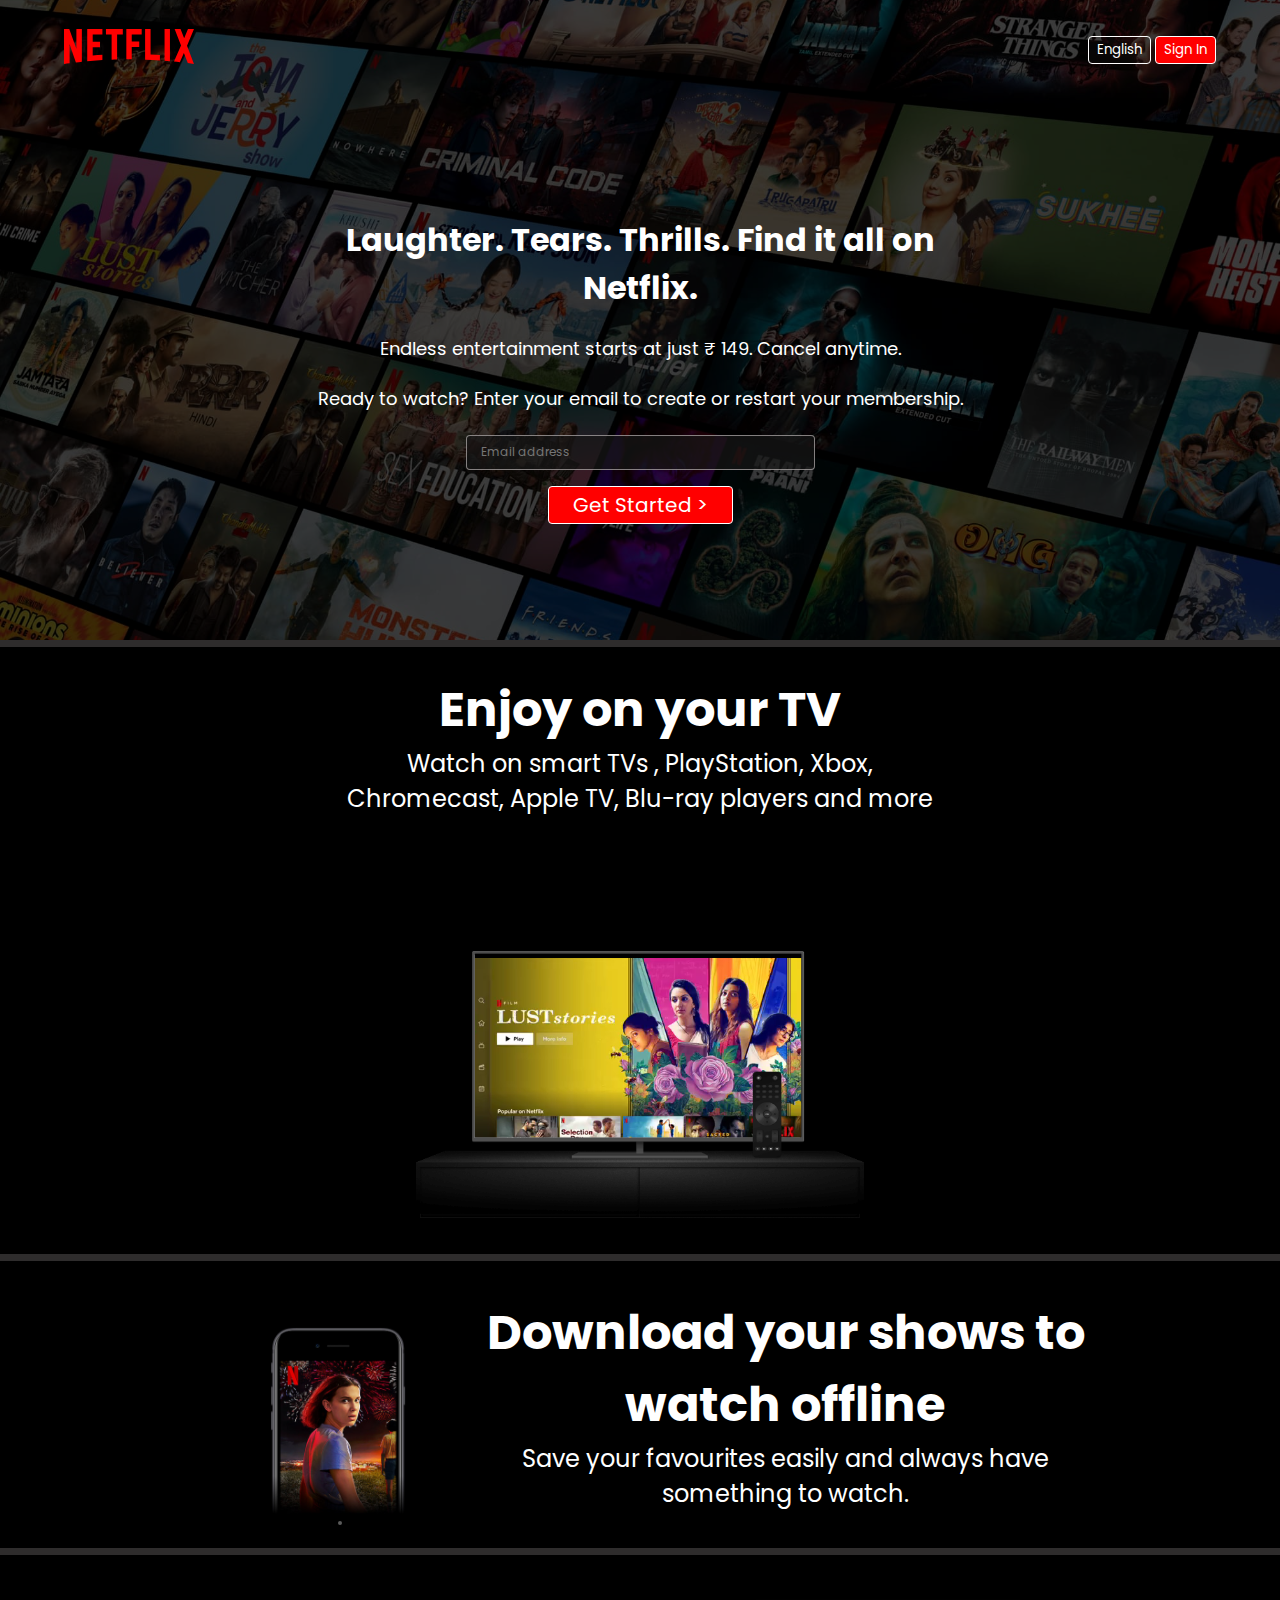
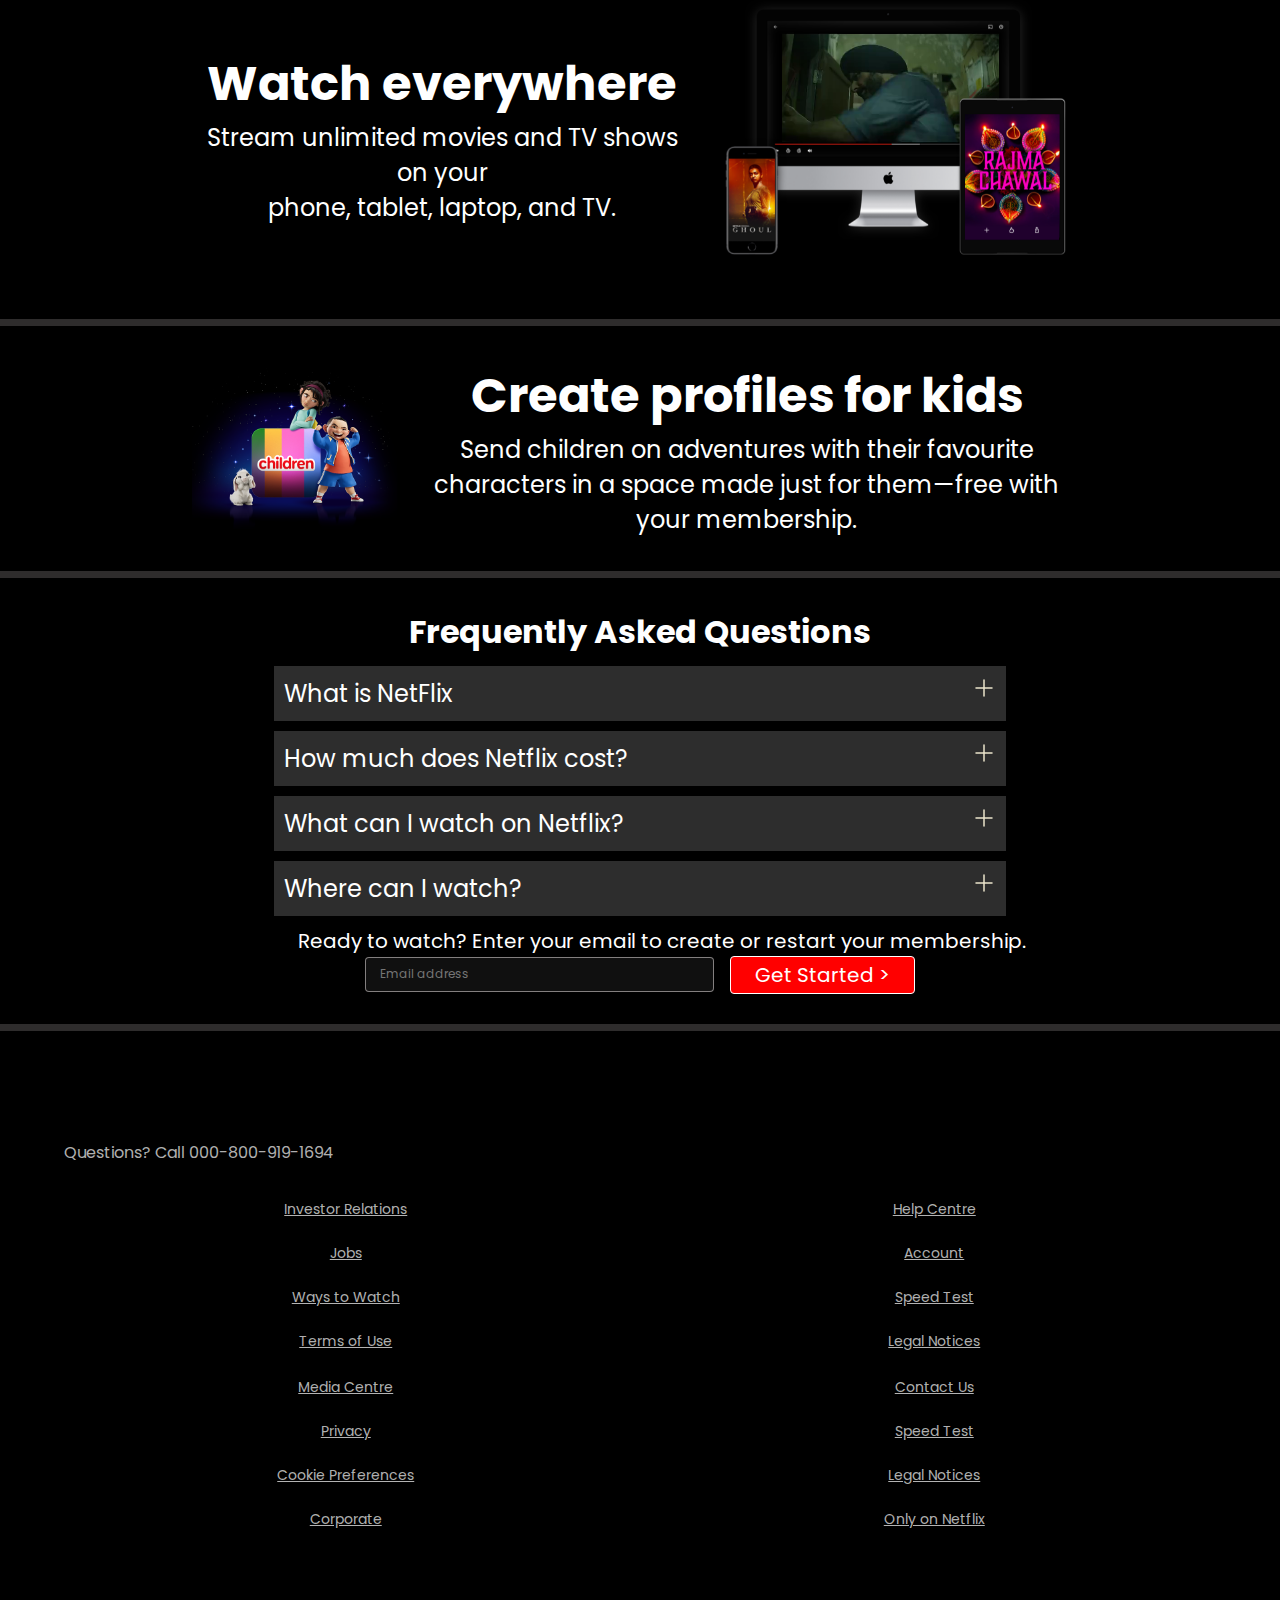
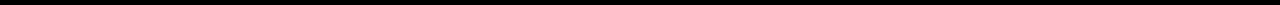
<file: Netflix_Clone/index.html>
<!DOCTYPE html>
<html lang="en">
<head>
    <meta charset="UTF-8">
    <meta name="viewport" content="width=device-width, initial-scale=1.0">
    <title>Netflix India – Watch TV Shows Online, Watch Movies Online</title>
    <link rel="stylesheet" href="style.css">
</head>
<body>
    <div class="main">
        <nav>
            <span>
                <img src="assets/images/logo.svg" width="53" />
            </span>
            <div>
                <button class="btn">English</button>
                <button class="btn btn-red-nav">Sign In</button>
            </div>
        </nav>
        <div class="box"></div>
        <div class="hero">
            <span>Laughter. Tears. Thrills. Find it all on <br/>
             Netflix.</span>
            <span>Endless entertainment starts at just ₹ 149. Cancel anytime.</span>
            <span>Ready to watch? Enter your email to create or restart your membership.</span>
            <div class="hero-buttons">
                <input type="email" placeholder="Email address">
                <button class="btn btn-red">Get Started &gt;</button>
            </div>
        </div>
        <div class="separation"></div>
    </div>
    
    <section class="section first">
        <div>
            <span>Enjoy on your TV</span>
            <p>Watch on smart TVs , PlayStation, Xbox, </p>
            <p>Chromecast, Apple TV, Blu-ray players and more</p>
        </div>
        <div class="section-image">
            <img src="assets/images/tv.png">
            <video src="assets/videos/video-tv-sec1.m4v" autoplay loop muted></video>
        </div>
    </section>
    <div class="separation"></div>

    <section class="section second">
        <div class="section-image">
            <img src="assets/images/mobile-0819.jpg">
            <div class="bottom-image">

            </div>
        </div>
        <div>
            <span>Download your shows to watch offline</span>
            <span>Save your favourites easily and always have something to watch.</span>
        </div>
        
    </section>
    <div class="separation"></div>

    <section class="section section-third">
        <div>
            <span>Watch everywhere</span>
            <p>Stream unlimited movies and TV shows on your</p>
            <p>phone, tablet, laptop, and TV.</spapn>
        </div>
        <div class="section-image">
            <img src="assets/images/device-pile-in.png">
            <video src="assets/videos/video-devices-in.m4v" autoplay loop muted></video>
        </div>
    </section>
    <div class="separation"></div>

    <section class="section">
        <div class="section-image">
            <img src="assets/images/kids.png">
        </div>
        <div>
            <span>Create profiles for kids </span>
            <p>Send children on adventures with their favourite characters in a space made just for them—free with your membership.</p>
            
        </div>
        
    </section>
    <div class="separation"></div>

    <section class="faq">
        <h2>Frequently Asked Questions</h2>
        <div class="faqbox">
            <span>What is NetFlix</span>
            <svg width="24" height="24" viewBox="0 0 24 24" fill="white" xmlns="http://www.w3.org/2000/svg">
                <path d="M12 4V20" stroke="#141B34" stroke-width="1.5" stroke-linecap="round" stroke-linejoin="round" />
                <path d="M4 12H20" stroke="#141B34" stroke-width="1.5" stroke-linecap="round" stroke-linejoin="round" />
            </svg>

        </div>
        <div class="faqbox">
            <span>How much does Netflix cost?</span>
            <svg width="24" height="24" viewBox="0 0 24 24" fill="white" xmlns="http://www.w3.org/2000/svg">
                <path d="M12 4V20" stroke="#141B34" stroke-width="1.5" stroke-linecap="round" stroke-linejoin="round" />
                <path d="M4 12H20" stroke="#141B34" stroke-width="1.5" stroke-linecap="round" stroke-linejoin="round" />
            </svg>

        </div>
        <div class="faqbox">
            <span>What can I watch on Netflix?</span>
            <svg width="24" height="24" viewBox="0 0 24 24" fill="white" xmlns="http://www.w3.org/2000/svg">
                <path d="M12 4V20" stroke="#141B34" stroke-width="1.5" stroke-linecap="round" stroke-linejoin="round" />
                <path d="M4 12H20" stroke="#141B34" stroke-width="1.5" stroke-linecap="round" stroke-linejoin="round" />
            </svg>

        </div>
        <div class="faqbox">
            <span>Where can I watch?</span>
            <svg width="24" height="24" viewBox="0 0 24 24" fill="white" xmlns="http://www.w3.org/2000/svg">
                <path d="M12 4V20" stroke="#141B34" stroke-width="1.5" stroke-linecap="round" stroke-linejoin="round" />
                <path d="M4 12H20" stroke="#141B34" stroke-width="1.5" stroke-linecap="round" stroke-linejoin="round" />
            </svg>

        </div>
            <span class="section-text">Ready to watch? Enter your email to create or restart your membership.</span>
            <div class="section-buttons">
                <input type="email" placeholder="Email address">
                <button class="btn btn-red">Get Started &gt;</button>
            </div>
    </section>
    <div class="separation"></div>
    <footer>
        <div class="questions">
            Questions? Call 000-800-919-1694
        </div>
        <div class="footer">
            <div class="footer-item"> 
                <a href="faq">Investor Relations</a>
                <a href="faq">Jobs</a>
                <a href="faq">Ways to Watch</a>
                <a href="faq">Terms of Use</a>
            </div>

            <div class="footer-item"> 
                <a href="faq">Help Centre</a>
                <a href="faq">Account</a>
                <a href="faq">Speed Test</a>
                <a href="faq">Legal Notices</a>
            </div>
            <div class="footer-item">
                <a href="faq">Media Centre</a>
                <a href="faq">Privacy</a>
                <a href="faq">Cookie Preferences</a> 
                <a href="faq">Corporate</a>
            </div>

            <div class="footer-item">
                <a href="faq">Contact Us</a>
                <a href="faq">Speed Test</a> 
                <a href="faq">Legal Notices</a> 
                <a href="faq">Only on Netflix</a>
            </div>
        </div>
    </footer>
</body>
</html>
</file>
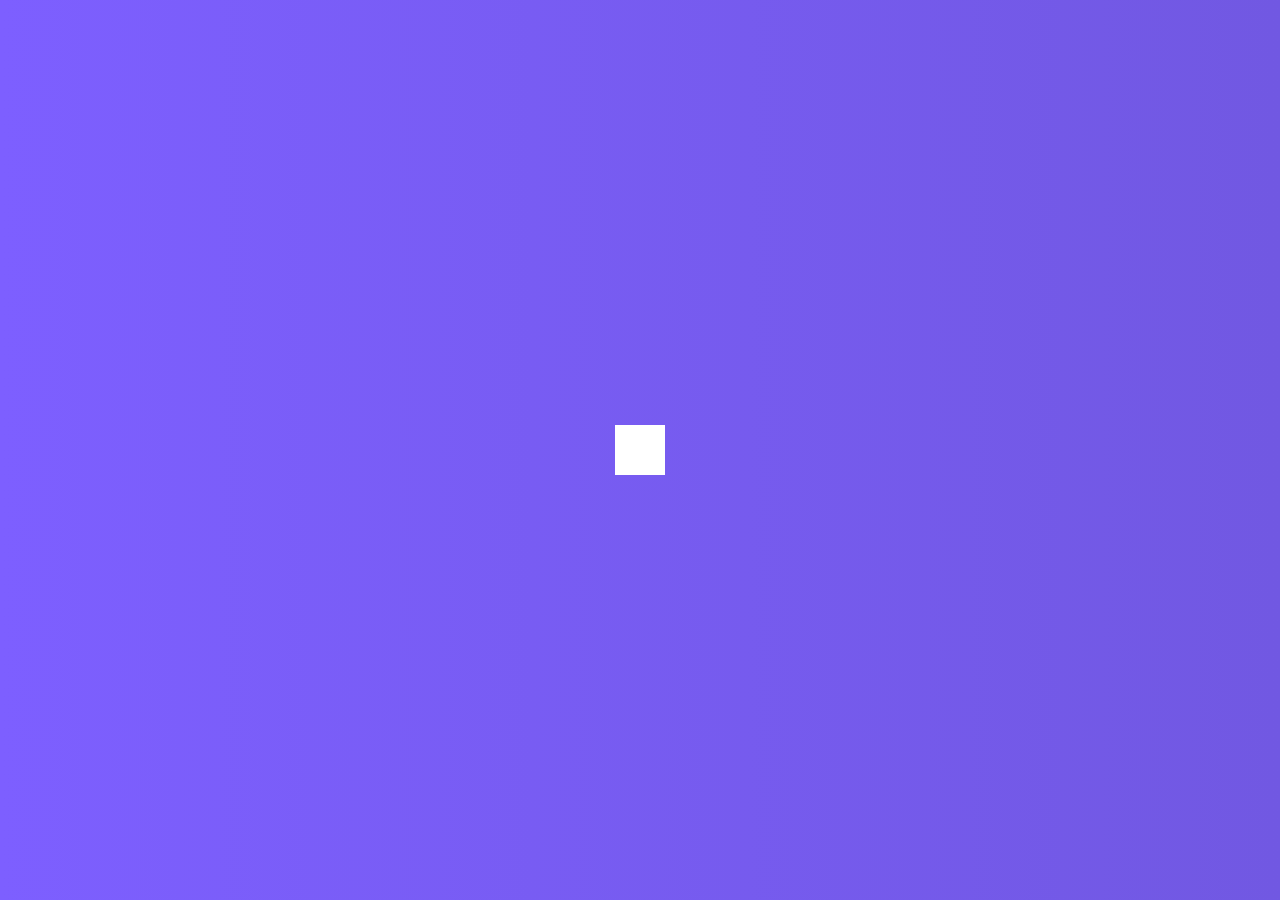
<file: Page_Components_JS/Hidden_Search_widget/index.html>
<!DOCTYPE html>
<html lang="en">
<head>
    <meta charset="UTF-8">
    <meta name="viewport" content="width=device-width, initial-scale=1.0">
    <title>Hidden search</title>
    <link rel="stylesheet" href="https://cdnjs.cloudflare.com/ajax/libs/font-awesome/5.14.0/css/all.min.css" integrity="sha512-1PKOgIY59xJ8Co8+NE6FZ+LOAZKjy+KY8iq0G4B3CyeY6wYHN3yt9PW0XpSriVlkMXe40PTKnXrLnZ9+fkDaog==" crossorigin="anonymous" />
    <link rel="stylesheet" href="style.css">
</head>
<body>
    
    <div class="search">
        <input type="text" class="input" placeholder="  search...">
        <button class="btn">
            <i class="fas fa-search"></i>
        </button>
    </div>

    <script src="script.js"></script>
</body>
</html>
</file>
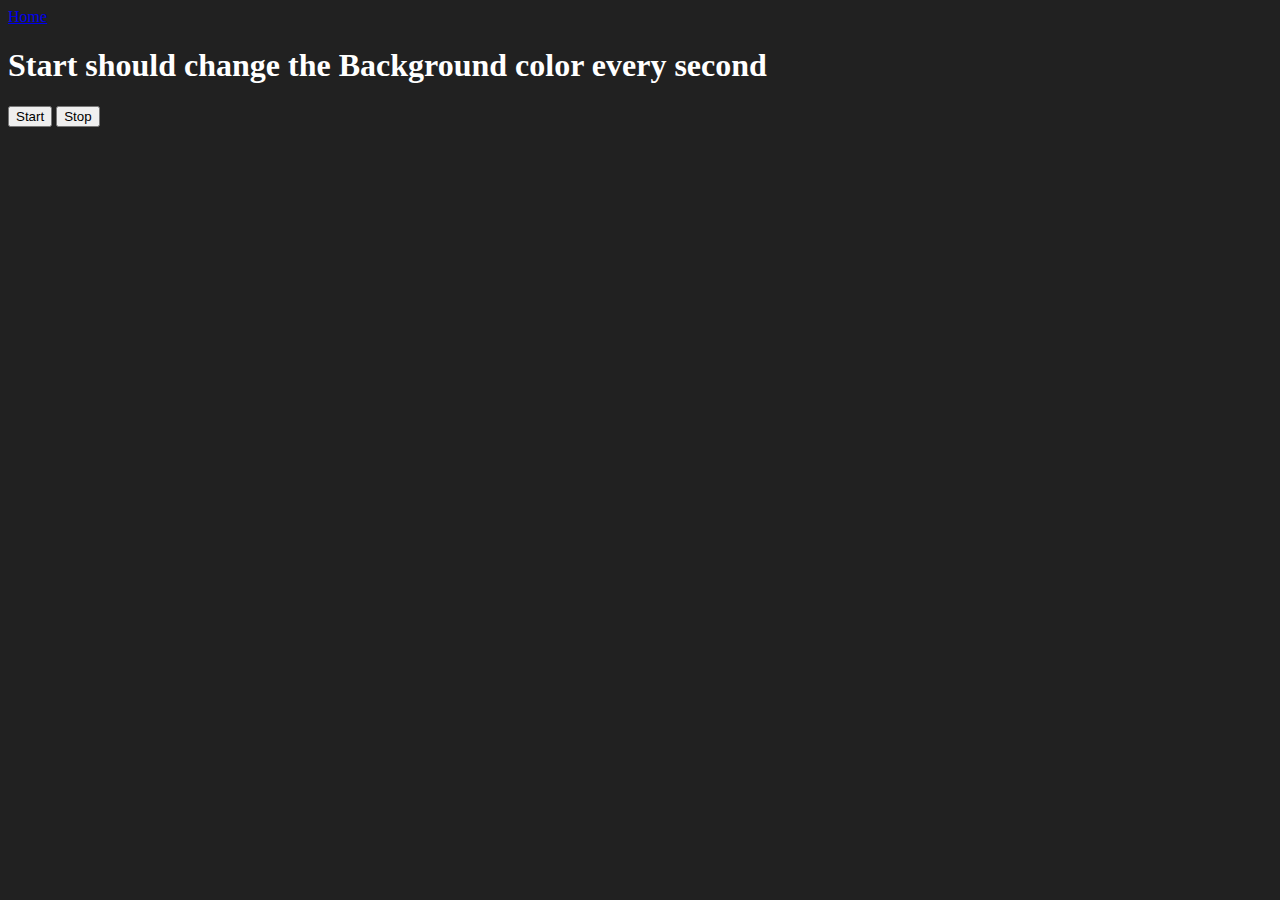
<file: javascript-color-change/color-change.html>
<!DOCTYPE html>
<html lang="en">
  <head>
    <meta charset="UTF-8" />
    <meta name="viewport" content="width=device-width, initial-scale=1.0" />
    <meta http-equiv="X-UA-Compatible" content="ie=edge" />
    <title>Colourful</title>
  </head>
  <body style="background-color: #212121; color: #fff">
    <nav>
      <a href="/" aria-current="page">Home</a>
    </nav>

    <h1>Start should change the Background color every second</h1>
    <button id="start">Start</button>
    <button id="stop">Stop</button>
    <script src="color-change.js"></script>
  </body>
</html>
</file>
<file: Netflix_Clone/style.css>
@import url('https://fonts.googleapis.com/css2?family=Martel+Sans:wght@600&family=Poppins:wght@300;400;700&display=swap');


* {
    padding: 0;
    margin: 0;
    font-family: 'Poppins', sans-serif;
}

body {
    background-color: black;
}

.main {
    background-image: url("assets/images/bg.jpg");
    /*height: 70vh;*/
    background-position: center center;
    background-repeat: no-repeat;
    position: relative;
    background-size: max(1200px, 100vw);
    height: 640px;
}

.main .box {
    height: 640px;
    width: 100%;
    opacity: 0.69;
    background-color: black;
    position: absolute;
    top: 0;
}

nav {
    display: flex;
    max-width: 60vw;
    margin: auto;
    justify-content: space-between;
    align-items: center;
    height: 100px;
}

nav img {
    position: relative;
    z-index: 10;
    color: red;
    width: 130px;
}

nav button {
    position: relative;
    z-index: 10;
}

.hero {
    font-family: 'Martel Sans', sans-serif;
    color: white;
    display: flex;
    align-items: center;
    justify-content: center;
    flex-direction: column;
    position: relative;
    height: calc(100% - 100px);
    padding: 0 30px;
    gap: 23px;
}

.hero> :nth-child(1) {
    font-family: 'Poppins', sans-serif;
    font-size: 48px;
    font-weight: bolder;
    text-align: center;
}

.hero> :nth-child(2){
    font-weight: 400;
    font-size: 24px;
    text-align: center;
}

.section-text {
    font-weight: 400;
    font-size: 20px;
    text-align: center;
    margin-left: 22%;
    margin-bottom: 30px;
}

.hero> :nth-child(3) {
    font-weight: 400;
    font-size: 20px;
    text-align: center;
}

.separation {
    height: 7px;
    background-color: rgb(46, 44, 44);
    position: relative;
    z-index: 20;
}

.btn {
    padding: 3px 8px;
    font-weight: 400;
    color: white;
    background-color: rgba(248, 243, 243, 0.021);
    border-radius: 4px;
    border: 1px solid white;
    cursor: pointer;
}

.btn-red-nav {
    background-color: red;
    color: white;
}

.btn-red {
    background-color: red;
    color: white;
    padding: 3px 24px;
    font-size: 20px;
    border-radius: 4px;
    font-weight: 400;
}

.main input, .section-buttons input {
    padding: 7px 101px 8px 14px;
    color: white;
    font-size: 12px;
    border-radius: 4px;
    background-color: rgba(23, 23, 23, 0.7);
    border: 1px solid rgba(246, 238, 238, 0.5);
}
.hero-buttons, .section-buttons{
    display: flex;
    align-items: center;
    justify-content: center;
    gap: 16px;
}

.section{
    display: flex;
    justify-content: center;
    max-width: 70vw;
    margin: auto;
    color: white;
    justify-content: center;
    align-items: center;
}
.section-image{
    position: relative;
    width:50%
}

.section-image img{
    position: relative;
    z-index: 10;
    width: 100%;
    border:0;
}

.section-image video{
    position: absolute;
    width: 75%;
}

.section-third .section-image video{
    position: absolute;
    width: 55%;
    top:20%;
    overflow: hidden;
    zoom: 50%;
}

.section>div {
    display: flex;
    flex-direction: column;
    padding: 34px 0;
    align-items: center;
    justify-content: center;
    text-align: center;
    position: relative;
}

.section>div :nth-child(1) {
    font-size: 48px;
    font-weight: bolder;
}

.section>div :nth-child(2), .section>div :nth-child(3) {
    font-size: 24px;
    justify-content: end;
}

.bottom-image{
    border: 2px solid rgba(128,128,128,0.7);
    box-shadow: 0 0 2em 0 rgb(0,0,0);
    border-radius: 0.75rem;
    z-index: 1;
    overflow: hidden;
    position: absolute;
    left: 50%;
    bottom: 8%;
    display: flex;
    margin: 0 auto;
    background: rgb(0,0,0);
}

.faq h2 {
    text-align: center;
    font-size: 48px;
}

.faq {
    background: black;
    color: white;
    padding: 30px;
}

.faqbox:hover {
    background-color: #414141;
    color: white;
}

.faqbox svg {
    filter: invert(1);
}

.faqbox {
    transition: all 1s ease-out;
    font-size: 24px;
    display: flex;
    justify-content: space-between;
    background-color: #2d2d2d;
    padding: 10px;
    max-width: 60vw;
    margin: 10px 20%;
    cursor: pointer;
}
footer {
    color: rgba(255,255,255,0.7);
    max-width: 60vw;
    margin: auto;
    padding: 60px;
}

footer .questions {
    padding: 34px 0;
}


.footer {
    display: grid;
    grid-template-columns: 1fr 1fr 1fr 1fr;
    color: rgba(255,255,255,0.7);
}
@media screen and (max-width: 1300px) {

    nav{
        max-width: 90vw;
    }

    .first {
        flex-wrap: wrap;
    }

    .secImg img {
        width: 305px;
    }

    .secImg video {
        width: 305px;
    }

    .hero> :nth-child(1) {
        font-size: 32px;
    }

    .hero> :nth-child(2) {
        font-size: 18px;
    }

    .hero> :nth-child(3) {
        font-size: 18px;
    }

    .hero-buttons {
        display: flex;
        flex-direction: column;
        align-items: center;
        justify-content: center;
        gap: 16px;
    }

    .faq h2 {
        text-align: center;
        font-size: 32px;
    }

    footer {
        max-width: 90vw;
        padding: 75px 0;
    }

    .footer-item{
        align-items: center;
    }
 

}



@media screen and (max-width: 1300px) {

    .footer {
        display: grid;
        grid-template-columns: 1fr 1fr;
        gap: 25px;
    }
}


.footer a {
    font-size: 14px;
    color: rgba(255,255,255,0.7);
}

.footer-item {
    display: flex;
    flex-direction: column;
    gap: 23px;
}
</file>
<file: Page_Components_JS/Hidden_Search_widget/style.css>
@import url('https://fonts.googleapis.com/css2?family=Roboto:wght@400;700&display=swap');

body{
    background-image: linear-gradient(90deg, #7d5fff, #7158e2);
    font-family: 'Roboto', sans-serif;
    box-sizing: border-box; /*doesnot impact width of element in padding/bprder added*/
    display:flex; /*put things in center*/
    align-items: center;
    justify-content: center;
    height: 100vh;
    overflow:hidden;
}
*{
    margin: 0;
    padding: 0;
}
.search{
    position: relative;
    height:50px;
}

.search .input{
    background-color: #fff;
    border: 0;
    font-size: 18px;
    height: 50px;
    width: 50px;
    transition: width 0.3s ease;
}

.btn{
    background-color: #fff;
    border: 0;
    cursor: pointer;
    height: 50px;
    width: 50px;
    top: 0;
    left: 0;
    font-size: 24px;
    position: absolute;
    transition: transform 0.3s ease;
}

.btn:focus, input:focus{
    outline:none;

}

.search.active .input{
    width: 200px;
}

.search.active .btn{
    transform: translateX(198px);
}
</file>
